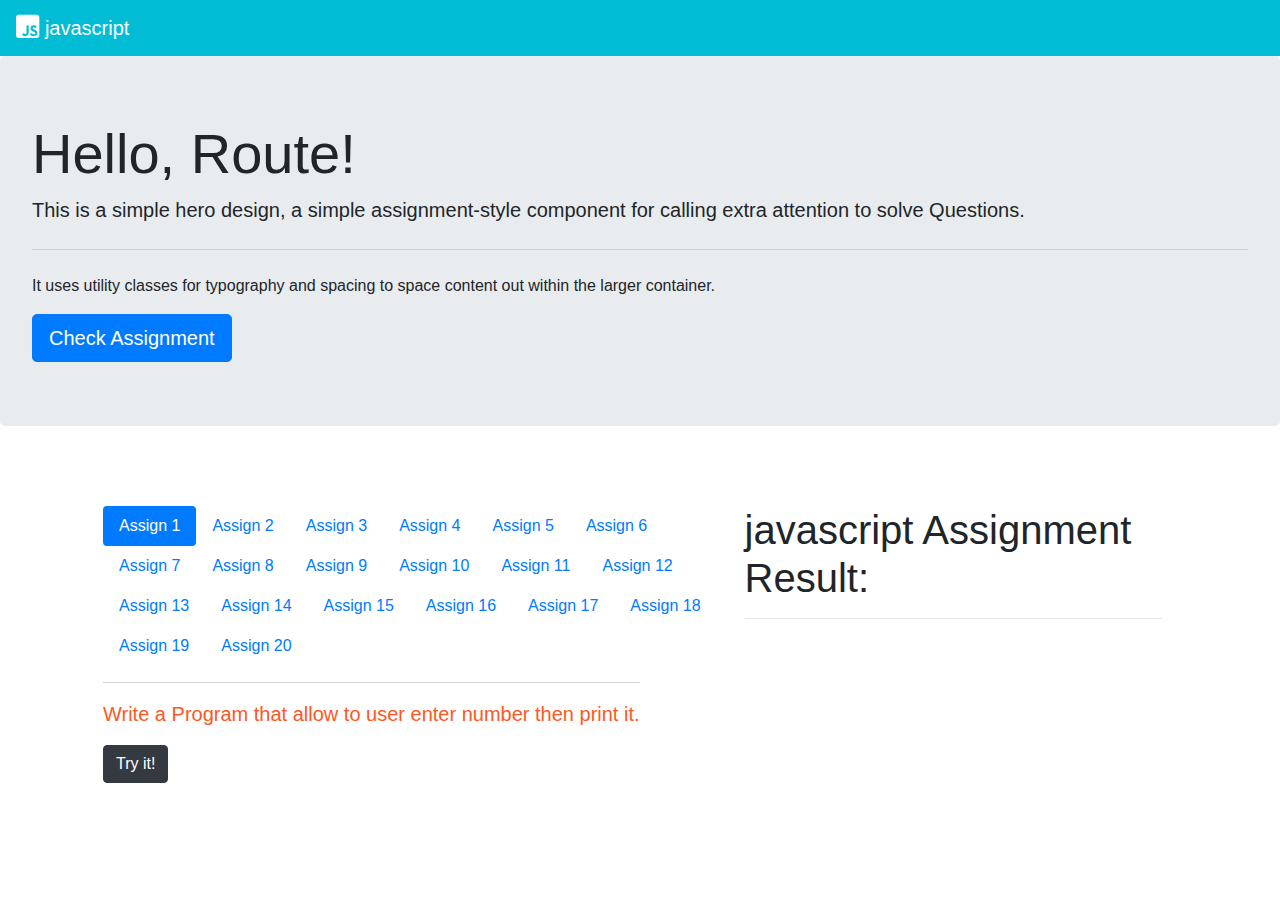
<file: 1/index.html>
<!DOCTYPE html>
<html lang="en">
<head>
    <title>Java script - Assignment 1</title>

    <meta name="discription" content="">
    <meta name="keywords" content="">
    <meta name="Auther" content="Mohamed Elsayed">
    
    <!-- font awesome -->
    <link rel="stylesheet" href="css/all.min.css">
    <link rel="stylesheet" href="css/bootstrap.min.css">
    <link rel="stylesheet" href="css/style.css">

</head>
<body>
<!-- As a link -->
<nav class="navbar sticky-top navbar-dark" style="background-color: #00bcd4;">
        <a class="navbar-brand" href="index.html">
            <i class="fab fa-js-square fa-lg d-inline-block align-top"></i>
            javascript
          </a>
  </nav>
  </nav>
    <section class="page">
        <div class="jumbotron">
            <h1 class="display-4">Hello, Route!</h1>
            <p class="lead">This is a simple hero design, a simple assignment-style component for calling extra attention to solve Questions.</p>
            <hr class="my-4">
            <p>It uses utility classes for typography and spacing to space content out within the larger container.</p>
            <a class="btn btn-primary btn-lg" href="#assignment" role="button">Check Assignment</a>
        </div>
        <div class="container p-5">
            <div class="row">
                <div class="col-md-7">
                        <div class="row">
                                <div class="nav nav-pills mb-3" id="pills-tab" role="tablist">
                                    <a class="nav-link active" id="pills-assign1-tab" data-toggle="pill" href="#pills-assign1"
                                        role="tab" aria-controls="pills-assign1" aria-selected="true">Assign 1</a>
                                    <a class="nav-link" id="pills-assign2-tab" data-toggle="pill" href="#pills-assign2"
                                        role="tab" aria-controls="pills-assign2" aria-selected="false">Assign 2</a>
                                    <a class="nav-link" id="pills-assign3-tab" data-toggle="pill"
                                        href="#pills-assign3" role="tab" aria-controls="pills-assign3"
                                        aria-selected="false">Assign 3</a>
                                    <a class="nav-link" id="pills-assign4-tab" data-toggle="pill"
                                        href="#pills-assign4" role="tab" aria-controls="pills-assign4"
                                        aria-selected="false">Assign 4</a>
                                    <a class="nav-link" id="pills-assign5-tab" data-toggle="pill"
                                        href="#pills-assign5" role="tab" aria-controls="pills-assign5"
                                        aria-selected="false">Assign 5</a>
                                    <a class="nav-link" id="pills-assign6-tab" data-toggle="pill"
                                        href="#pills-assign6" role="tab" aria-controls="pills-assign6"
                                        aria-selected="false">Assign 6</a>
                                    <a class="nav-link" id="pills-assign7-tab" data-toggle="pill"
                                        href="#pills-assign7" role="tab" aria-controls="pills-assign7"
                                        aria-selected="false">Assign 7</a>
                                    <a class="nav-link" id="pills-assign8-tab" data-toggle="pill"
                                        href="#pills-assign8" role="tab" aria-controls="pills-assign8"
                                        aria-selected="false">Assign 8</a>
                                    <a class="nav-link" id="pills-assign9-tab" data-toggle="pill"
                                        href="#pills-assign9" role="tab" aria-controls="pills-assign9"
                                        aria-selected="false">Assign 9</a>
                                    <a class="nav-link" id="pills-assign10-tab" data-toggle="pill"
                                        href="#pills-assign10" role="tab" aria-controls="pills-assign10"
                                        aria-selected="false">Assign 10</a>
                                    <a class="nav-link" id="pills-assign11-tab" data-toggle="pill"
                                        href="#pills-assign11" role="tab" aria-controls="pills-assign11"
                                        aria-selected="false">Assign 11</a>
                                    <a class="nav-link" id="pills-assign12-tab" data-toggle="pill"
                                        href="#pills-assign12" role="tab" aria-controls="pills-assign12"
                                        aria-selected="false">Assign 12</a>
                                    <a class="nav-link" id="pills-assign13-tab" data-toggle="pill"
                                        href="#pills-assign13" role="tab" aria-controls="pills-assign13"
                                        aria-selected="false">Assign 13</a>
                                    <a class="nav-link" id="pills-assign14-tab" data-toggle="pill"
                                        href="#pills-assign14" role="tab" aria-controls="pills-assign14"
                                        aria-selected="false">Assign 14</a>
                                    <a class="nav-link" id="pills-assign15-tab" data-toggle="pill"
                                        href="#pills-assign15" role="tab" aria-controls="pills-assign15"
                                        aria-selected="false">Assign 15</a>
                                    <a class="nav-link" id="pills-assign16-tab" data-toggle="pill"
                                        href="#pills-assign16" role="tab" aria-controls="pills-assign16"
                                        aria-selected="false">Assign 16</a>
                                    <a class="nav-link" id="pills-assign17-tab" data-toggle="pill"
                                        href="#pills-assign17" role="tab" aria-controls="pills-assign17"
                                        aria-selected="false">Assign 17</a>
                                    <a class="nav-link" id="pills-assign18-tab" data-toggle="pill"
                                        href="#pills-assign18" role="tab" aria-controls="pills-assign18"
                                        aria-selected="false">Assign 18</a>
                                    <a class="nav-link" id="pills-assign19-tab" data-toggle="pill"
                                        href="#pills-assign19" role="tab" aria-controls="pills-assign19"
                                        aria-selected="false">Assign 19</a>
                                    <a class="nav-link" id="pills-assign20-tab" data-toggle="pill"
                                        href="#pills-assign20" role="tab" aria-controls="pills-assign20"
                                        aria-selected="false">Assign 20</a>
                                </div>

                                <div class="tab-content" id="pills-tabContent">
                                    <div class="tab-pane fade show active" id="pills-assign1" role="tabpanel"
                                        aria-labelledby="pills-assign1-tab">
                                        <p class="lead">Write a Program that allow to user enter number then print it.</p>
                                        <button id="assignment" onclick="assignOne();" class="btn btn-dark">Try it!</button>
                                    </div>
                                    <div class="tab-pane fade" id="pills-assign2" role="tabpanel"
                                        aria-labelledby="pills-assign2-tab">
                                        <p class="lead">Write a program that take number form user then print yesy if that number can divide by 3 and 4 otherwise print no.</p>
                                        <button onclick="assignTwo();" class="btn btn-dark">Try it!</button>
                                    </div>
                                    <div class="tab-pane fade" id="pills-assign3" role="tabpanel"
                                        aria-labelledby="pills-assign3-tab">
                                        <p class="lead">Write a program that allows the user to insert 2 intgers then print the max.</p>
                                        <button onclick="assignThree();" class="btn btn-dark">Try it!</button>
                                    </div>
                                    <div class="tab-pane fade" id="pills-assign4" role="tabpanel"
                                        aria-labelledby="pills-assign4-tab">
                                        <p class="lead">Write a program that allows the user to insert an integer then print negative if it is negative number otherwise print positive.</p>
                                        <button onclick="assignFour();" class="btn btn-dark">Try it!</button>
                                    </div>
                                    <div class="tab-pane fade" id="pills-assign5" role="tabpanel"
                                        aria-labelledby="pills-assign5-tab">
                                        <p class="lead">Write a program that that take 3 inegers from user then print the max element and the min element.</p>
                                        <button onclick="assignFive();" class="btn btn-dark">Try it!</button>
                                    </div>
                                    <div class="tab-pane fade" id="pills-assign6" role="tabpanel"
                                        aria-labelledby="pills-assign6-tab">
                                        <p class="lead">Write a program that allows the user to insert integer number then check if a number is even or odd.</p>
                                        <button onclick="assignSix();" class="btn btn-dark">Try it!</button>
                                    </div>
                                    <div class="tab-pane fade" id="pills-assign7" role="tabpanel"
                                        aria-labelledby="pills-assign7-tab">
                                        <p class="lead">Write a program that take character from user then if it is vowel chars (a,e,i,o,u) then print vowel otherwise print consonant.</p>
                                        <button onclick="assignSeven();" class="btn btn-dark">Try it!</button>
                                    </div>
                                    <div class="tab-pane fade" id="pills-assign8" role="tabpanel"
                                        aria-labelledby="pills-assign8-tab">
                                        <p class="lead">Write a program that allows user to insert integer then print al number between 1 to that's number.</p>
                                        <button onclick="assignEight();" class="btn btn-dark">Try it!</button>
                                    </div>
                                    <div class="tab-pane fade" id="pills-assign9" role="tabpanel"
                                        aria-labelledby="pills-assign9-tab">
                                        <p class="lead">Write a program that allows user to insert integer then print a multiplication table up to 12.</p>
                                        <button onclick="assignNine();" class="btn btn-dark">Try it!</button>
                                    </div>
                                    <div class="tab-pane fade" id="pills-assign10" role="tabpanel"
                                        aria-labelledby="pills-assign10-tab">
                                        <p class="lead">Write a program that allows to user to insert number then print all even number between 1 to this number.</p>
                                        <button onclick="assignTen();" class="btn btn-dark">Try it!</button>
                                    </div>
                                    <div class="tab-pane fade" id="pills-assign11" role="tabpanel"
                                        aria-labelledby="pills-assign11-tab">
                                        <p class="lead">Write a program that take two integers then print the power.</p>
                                        <button onclick="assignEleven();" class="btn btn-dark">Try it!</button>
                                    </div>
                                    <div class="tab-pane fade" id="pills-assign12" role="tabpanel"
                                        aria-labelledby="pills-assign12-tab">
                                        <p class="lead">Write a program to enter marks of five subjects and calculate total, average and percentage.</p>
                                        <button onclick="assignTwelve();" class="btn btn-dark">Try it!</button>
                                    </div>
                                    <div class="tab-pane fade" id="pills-assign13" role="tabpanel"
                                        aria-labelledby="pills-assign13-tab">
                                        <p class="lead">Write a program to input month number and print number of days in that month.</p>
                                        <button onclick="assignThirteen();" class="btn btn-dark">Try it!</button>
                                    </div>
                                    <div class="tab-pane fade" id="pills-assign14" role="tabpanel"
                                        aria-labelledby="pills-assign14-tab">
                                        <p class="lead">Write a program to input marks of fice subjects Physics, Chemistry, Biology, Mathematics and computer, Find percentage and garde.</p>
                                        <button onclick="assignFourteen();" class="btn btn-dark">Try it!</button>
                                    </div>
                                    <div class="tab-pane fade" id="pills-assign15" role="tabpanel"
                                        aria-labelledby="pills-assign15-tab">
                                        <p class="lead">Write a program to print total number of days in month.</p>
                                        <button onclick="assignFifteen();" class="btn btn-dark">Try it!</button>
                                    </div>
                                    <div class="tab-pane fade" id="pills-assign16" role="tabpanel"
                                        aria-labelledby="pills-assign16-tab">
                                        <p class="lead">Write a program to check whether an alphabet is vowel or consonant.</p>
                                        <button onclick="assignSixteen();" class="btn btn-dark">Try it!</button>
                                    </div>
                                    <div class="tab-pane fade" id="pills-assign17" role="tabpanel"
                                        aria-labelledby="pills-assign17-tab">
                                        <p class="lead">Write a program to find maximum between two numbers.</p>
                                        <button onclick="assignSeventeen();" class="btn btn-dark">Try it!</button>
                                    </div>
                                    <div class="tab-pane fade" id="pills-assign18" role="tabpanel"
                                        aria-labelledby="pills-assign18-tab">
                                        <p class="lead">Write a program to check whether a number is even or odd.</p>
                                        <button onclick="assignEighteen();" class="btn btn-dark">Try it!</button>
                                    </div>
                                    <div class="tab-pane fade" id="pills-assign19" role="tabpanel"
                                        aria-labelledby="pills-assign19-tab">
                                        <p class="lead">Write a program to check whether a number is Positive or negative or  zero.</p>
                                        <button onclick="assignNinteen();" class="btn btn-dark">Try it!</button>
                                    </div>
                                    <div class="tab-pane fade" id="pills-assign20" role="tabpanel"
                                        aria-labelledby="pills-assign20-tab">
                                        <p class="lead">Write a program to create simple calculator.</p>
                                        <button onclick="assignTweenty();" class="btn btn-dark">Try it!</button>
                                    </div>
                                </div>
                        </div>
    
                </div>
                <div class="col-md-5">
                    <h1 class="r-title">javascript Assignment Result:</h1>
                    <hr>
                    <div id="result"></div>
                </div>
            </div>
        </div>
    </section>


<!-- javascript files   -->
    <script src="js/jquery-3.4.1.slim.min.js"></script>
    <script src="js/all.min.js"></script>
    <script src="js/popper.min.js"></script>
    <script src="js/bootstrap.min.js"></script>
    <script src="js/js-main.js"></script>
</body>
</html>
</file>
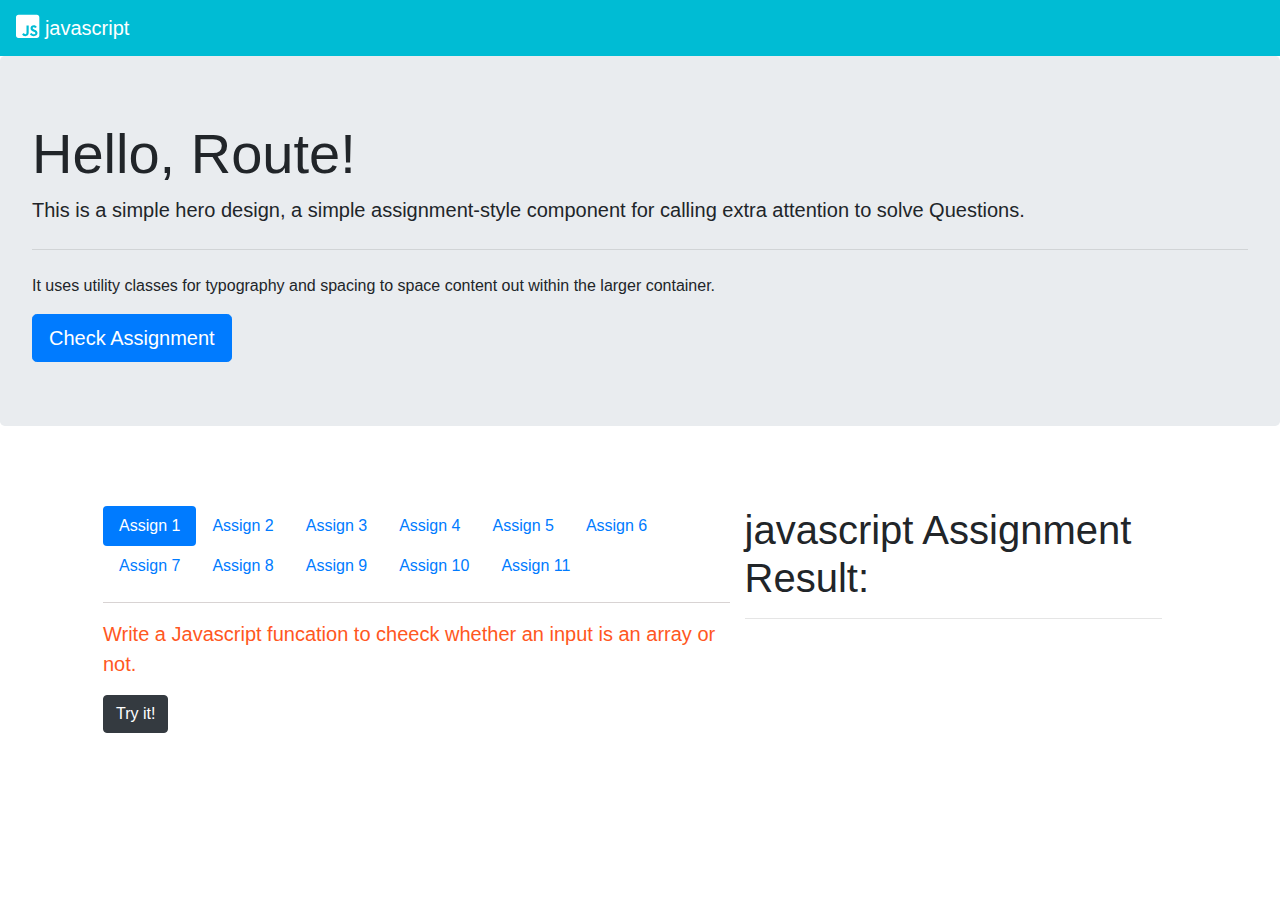
<file: 2/index.html>
<!DOCTYPE html>
<html lang="en">
<head>
    <title>Java script - Assignment 1</title>

    <meta name="discription" content="">
    <meta name="keywords" content="">
    <meta name="Auther" content="Mohamed Elsayed">
    
    <!-- font awesome -->
    <link rel="stylesheet" href="css/all.min.css">
    <link rel="stylesheet" href="css/bootstrap.min.css">
    <link rel="stylesheet" href="css/style.css">

</head>
<body>
<!-- As a link -->
<nav class="navbar sticky-top navbar-dark" style="background-color: #00bcd4;">
        <a class="navbar-brand" href="index.html">
            <i class="fab fa-js-square fa-lg d-inline-block align-top"></i>
            javascript
          </a>
  </nav>
  </nav>
    <section class="page">
        <div class="jumbotron">
            <h1 class="display-4">Hello, Route!</h1>
            <p class="lead">This is a simple hero design, a simple assignment-style component for calling extra attention to solve Questions.</p>
            <hr class="my-4">
            <p>It uses utility classes for typography and spacing to space content out within the larger container.</p>
            <a class="btn btn-primary btn-lg" href="#assignment" role="button">Check Assignment</a>
        </div>
        <div class="container p-5">
            <div class="row">
                <div class="col-md-7">
                        <div class="row">
                                <div class="nav nav-pills mb-3" id="pills-tab" role="tablist">
                                    <a class="nav-link active" id="pills-assign1-tab" data-toggle="pill" href="#pills-assign1"
                                        role="tab" aria-controls="pills-assign1" aria-selected="true">Assign 1</a>
                                    <a class="nav-link" id="pills-assign2-tab" data-toggle="pill" href="#pills-assign2"
                                        role="tab" aria-controls="pills-assign2" aria-selected="false">Assign 2</a>
                                    <a class="nav-link" id="pills-assign3-tab" data-toggle="pill"
                                        href="#pills-assign3" role="tab" aria-controls="pills-assign3"
                                        aria-selected="false">Assign 3</a>
                                    <a class="nav-link" id="pills-assign4-tab" data-toggle="pill"
                                        href="#pills-assign4" role="tab" aria-controls="pills-assign4"
                                        aria-selected="false">Assign 4</a>
                                    <a class="nav-link" id="pills-assign5-tab" data-toggle="pill"
                                        href="#pills-assign5" role="tab" aria-controls="pills-assign5"
                                        aria-selected="false">Assign 5</a>
                                    <a class="nav-link" id="pills-assign6-tab" data-toggle="pill"
                                        href="#pills-assign6" role="tab" aria-controls="pills-assign6"
                                        aria-selected="false">Assign 6</a>
                                    <a class="nav-link" id="pills-assign7-tab" data-toggle="pill"
                                        href="#pills-assign7" role="tab" aria-controls="pills-assign7"
                                        aria-selected="false">Assign 7</a>
                                    <a class="nav-link" id="pills-assign8-tab" data-toggle="pill"
                                        href="#pills-assign8" role="tab" aria-controls="pills-assign8"
                                        aria-selected="false">Assign 8</a>
                                    <a class="nav-link" id="pills-assign9-tab" data-toggle="pill"
                                        href="#pills-assign9" role="tab" aria-controls="pills-assign9"
                                        aria-selected="false">Assign 9</a>
                                    <a class="nav-link" id="pills-assign10-tab" data-toggle="pill"
                                        href="#pills-assign10" role="tab" aria-controls="pills-assign10"
                                        aria-selected="false">Assign 10</a>
                                    <a class="nav-link" id="pills-assign11-tab" data-toggle="pill"
                                        href="#pills-assign11" role="tab" aria-controls="pills-assign11"
                                        aria-selected="false">Assign 11</a>
                                </div>

                                <div class="tab-content" id="pills-tabContent">
                                    <div class="tab-pane fade show active" id="pills-assign1" role="tabpanel"
                                        aria-labelledby="pills-assign1-tab">
                                        <p class="lead">Write a Javascript funcation to cheeck whether an input is an array or not.</p>
                                        <button id="assignment" onclick="assignOne();" class="btn btn-dark">Try it!</button>
                                    </div>
                                    <div class="tab-pane fade" id="pills-assign2" role="tabpanel"
                                        aria-labelledby="pills-assign2-tab">
                                        <p class="lead">Write a Javascript funcation to get the current date when click on a button.</p>
                                        <button onclick="assignTwo();" class="btn btn-dark">Try it!</button>
                                    </div>
                                    <div class="tab-pane fade" id="pills-assign3" role="tabpanel"
                                        aria-labelledby="pills-assign3-tab">
                                        <p class="lead">Write a Javascript funcation to test whether a date is a weekend ir Not.</p>
                                        <button onclick="assignThree();" class="btn btn-dark">Try it!</button>
                                    </div>
                                    <div class="tab-pane fade" id="pills-assign4" role="tabpanel"
                                        aria-labelledby="pills-assign4-tab">
                                        <p class="lead">Write a Javascript program to get the product price when enter product name.</p>
                                        <button onclick="assignFour();" class="btn btn-dark">Try it!</button>
                                    </div>
                                    <div class="tab-pane fade" id="pills-assign5" role="tabpanel"
                                        aria-labelledby="pills-assign5-tab">
                                        <p class="lead">Write a Javascript program to get the volum of cylinder(using objects).</p>
                                        <button onclick="assignFive();" class="btn btn-dark">Try it!</button>
                                    </div>
                                    <div class="tab-pane fade" id="pills-assign6" role="tabpanel"
                                        aria-labelledby="pills-assign6-tab">
                                        <p class="lead">Dispalying the object in a Loop.</p>
                                        <button onclick="assignSix();" class="btn btn-dark">Try it!</button>
                                    </div>
                                    <div class="tab-pane fade" id="pills-assign7" role="tabpanel"
                                        aria-labelledby="pills-assign7-tab">
                                        <p class="lead">Write a Javascript program which prints the elements of this following array.</p>
                                        <button onclick="assignSeven();" class="btn btn-dark">Try it!</button>
                                    </div>
                                    <div class="tab-pane fade" id="pills-assign8" role="tabpanel"
                                        aria-labelledby="pills-assign8-tab">
                                        <p class="lead">Write a Javascript program to compute th sum of each individual index value from tow array with individual values.</p>
                                        <button onclick="assignEight();" class="btn btn-dark">Try it!</button>
                                    </div>
                                    <div class="tab-pane fade" id="pills-assign9" role="tabpanel"
                                        aria-labelledby="pills-assign9-tab">
                                        <p class="lead">Write a Javascript program to compute the union of tow arrays.</p>
                                        <button onclick="assignNine();" class="btn btn-dark">Try it!</button>
                                    </div>
                                    <div class="tab-pane fade" id="pills-assign10" role="tabpanel"
                                        aria-labelledby="pills-assign10-tab">
                                        <p class="lead">Write a Javascript program funcation to check that an array is contain a specific element or not.</p>
                                        <button onclick="assignTen();" class="btn btn-dark">Try it!</button>
                                    </div>
                                    <div class="tab-pane fade" id="pills-assign11" role="tabpanel"
                                        aria-labelledby="pills-assign11-tab">
                                        <p class="lead">Write a Javascript funcation to get the last day of month.</p>
                                        <button onclick="assignEleven();" class="btn btn-dark">Try it!</button>
                                    </div>
                                </div>
                        </div>
    
                </div>
                <div class="col-md-5">
                    <h1 class="r-title">javascript Assignment Result:</h1>
                    <hr>
                    <div id="result"></div>
                </div>
            </div>
        </div>
    </section>


<!-- javascript files   -->
    <script src="js/jquery-3.4.1.slim.min.js"></script>
    <script src="js/all.min.js"></script>
    <script src="js/popper.min.js"></script>
    <script src="js/bootstrap.min.js"></script>
    <script src="js/js-main.js"></script>
</body>
</html>
</file>
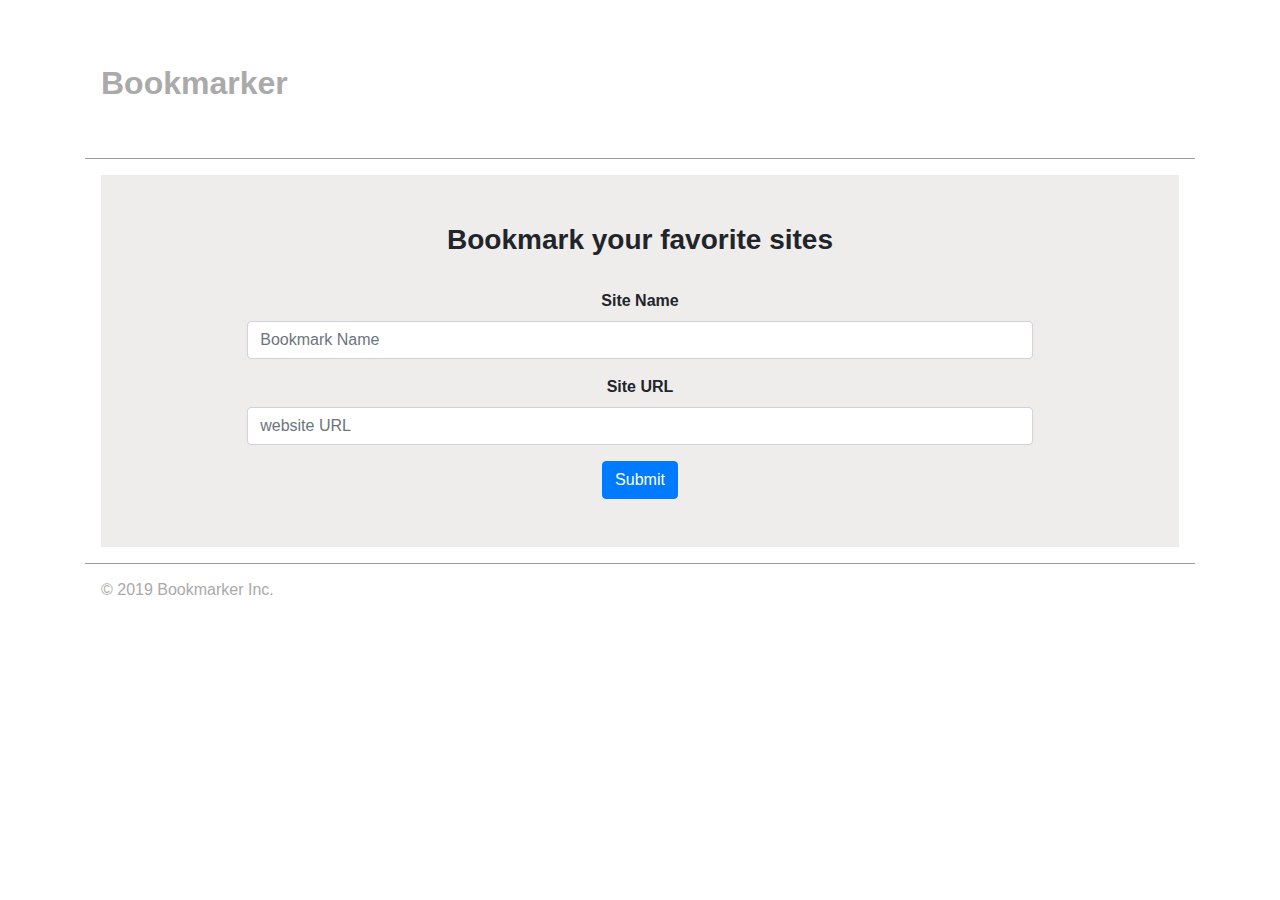
<file: 3/index.html>
<!DOCTYPE html>
<html lang="en">
<head>
    <title>Bookmarker</title>

    <meta name="discription" content="">
    <meta name="keywords" content="">
    <meta name="Auther" content="Mohamed Elsayed">
    
    <!-- font awesome -->
    <link rel="stylesheet" href="css/all.min.css">
    <link rel="stylesheet" href="css/bootstrap.min.css">
    <link rel="stylesheet" href="css/style.css">

</head>
<body>
<section class="app p-3">
    <div class="container">
        <div class="row">
            <!-- header -->
            <div class="col-sm-12">
                <div class="header py-5">
                    <h2 class="appTitle font-weight-bold">Bookmarker</h2>
                </div>
            </div>
            <!-- get data from user form -->
            <div class="col-sm-12">
                <div class="dataStyle">
                <div class="appData m-3 p-5">
                    <form class="appForm m-auto" action="#" method="POST" enctype="multipart/form-data">
                        <div class="text-center">
                            <h3 class="font-weight-bold pb-4">Bookmark your favorite sites</h3>
                        </div>
                        <div class="form-group text-center">
                            <label for="siteName" class="font-weight-bold">Site Name</label>
                            <input placeholder="Bookmark Name" name="siteName" class="form-control" id="siteName" type="text">
                        </div>
                        <div class="alert alert-danger text-center" role="alert" id="nameValidate"></div>
                        <div class="form-group text-center">
                            <label for="siteUrl" class="font-weight-bold">Site URL</label>
                            <input placeholder="website URL" name="siteUrl" class="form-control" id="siteUrl" type="url">
                        </div>
                        <div class="alert alert-danger text-center" role="alert" id="urlValidate"></div>
                        <div class="text-center">
                            <button class="btn btn-primary" type="button" name="submit" id="submit">Submit</button>
                        </div>
                    </form>
                </div>
                <!-- show data -->
                <div id="showData" class="m-3">
                    
                </div>
            </div>
            </div>
            <!-- footer -->
            <div class="col-sm-12">
                <div class="footer py-3">
                    <h6 class="appTitle">&copy; 2019 Bookmarker Inc.</h6>
                </div>
            </div>
        </div>
    </div>
</section>


<!-- javascript files   -->
    <script src="js/jquery-3.4.1.slim.min.js"></script>
    <script src="js/all.min.js"></script>
    <script src="js/popper.min.js"></script>
    <script src="js/bootstrap.min.js"></script>
    <script src="js/js-main.js"></script>
</body>
</html>
</file>
<file: 1/css/style.css>
/*
Auther: Mohamed Elsayed
Theme Name: Fokir

first color:
second color:
*/
/*start first section*/
.page .r-title{
    font-size: 2.5rem;
    font-weight: 300;
}
.page .tab-content .lead{
    color: #ff5722;
    font-weight: 500;
    border-top: 1px solid rgb(216, 211, 211);
    padding-top: 1rem;
}
.page strong{
    color: #0a15aa;
    font-size: 1.3rem;
}
</file>
<file: 2/css/style.css>
/*
Auther: Mohamed Elsayed
Theme Name: Fokir

first color:
second color:
*/
/*start first section*/
.page .r-title{
    font-size: 2.5rem;
    font-weight: 300;
}
.page .tab-content .lead{
    color: #ff5722;
    font-weight: 500;
    border-top: 1px solid rgb(216, 211, 211);
    padding-top: 1rem;
}
.page strong{
    color: #0a15aa;
    font-size: 1.3rem;
}
</file>
<file: 3/css/style.css>
/*
Auther: Mohamed Elsayed
Theme Name: Bookmarker

first color:
second color:
*/
/*start first section*/
.app .header ,
.app .dataStyle{
    border-bottom: 1px solid #9b9b9b;
}
.app .header .appTitle,
.app .footer .appTitle{
    color: #AAA;
    margin-left: 1rem;
}
.app .appData{
    background-color: #efecec;
}
.app .appData .appForm{
    width: 80%;
}
.app .dataShow{
    background:linear-gradient(to bottom, #efecec 0%,#ffffff 100%);
}
</file>
